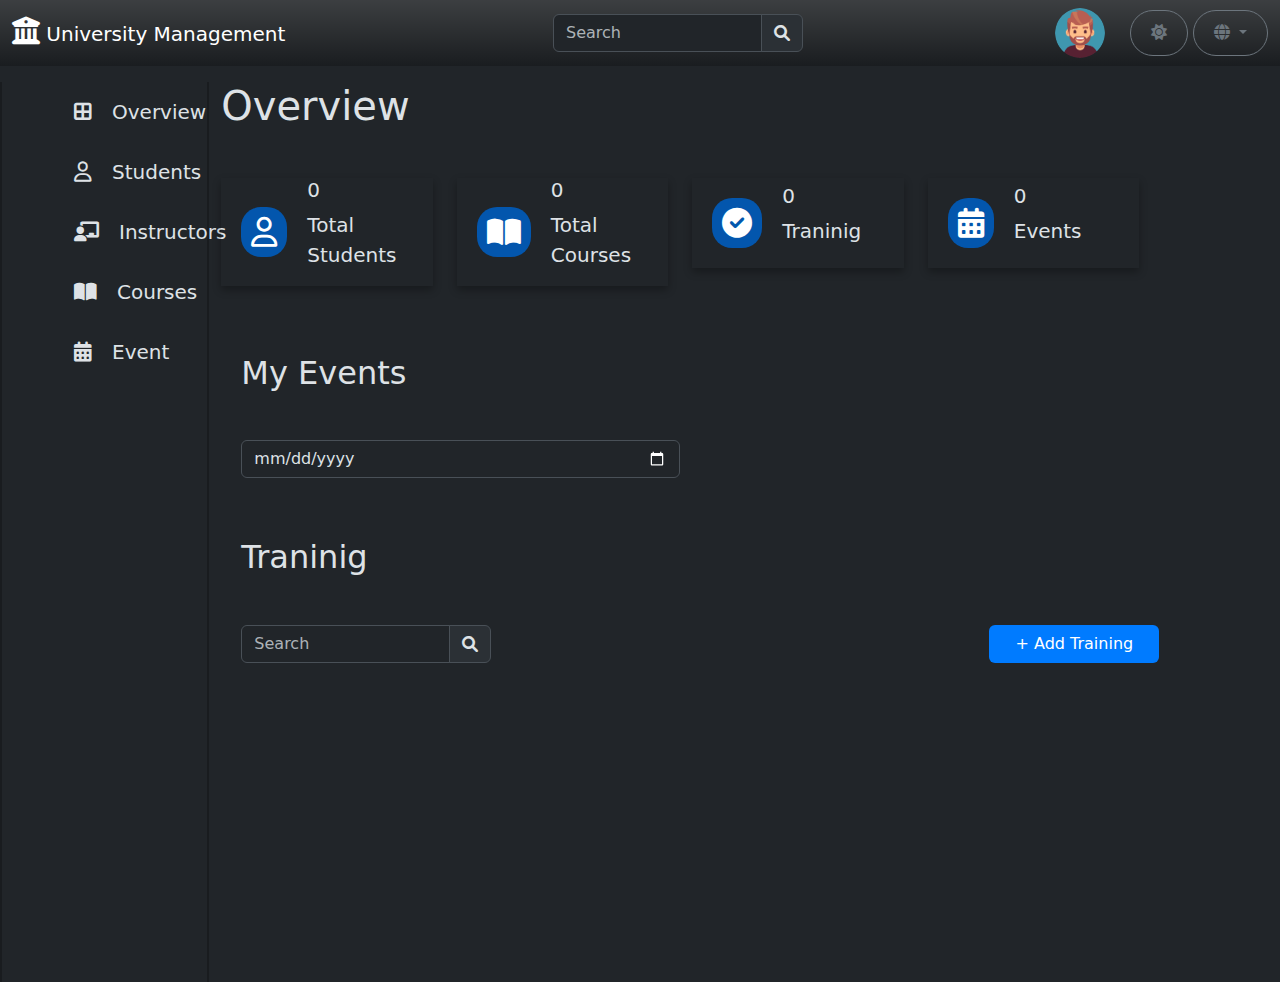
<file: index.html>
<!DOCTYPE html>
<html lang="en" dir="ltr" data-bs-theme="dark">

<head>
  <title>University Management System</title>
  <link rel="icon" href="/demoes/images/portfolio.png" sizes="16x16" type="image/png" />
  <meta charset="utf-8" />
  <meta name="viewport" content="width=device-width, initial-scale=1, shrink-to-fit=no" />
  <!-- Bootstrap Link  -->
  <link rel="stylesheet" href="https://cdnjs.cloudflare.com/ajax/libs/font-awesome/5.15.4/css/all.min.css" />
  <link href="https://cdn.jsdelivr.net/npm/bootstrap@5.3.3/dist/css/bootstrap.min.css" rel="stylesheet"
    integrity="sha384-QWTKZyjpPEjISv5WaRU9OFeRpok6YctnYmDr5pNlyT2bRjXh0JMhjY6hW+ALEwIH" crossorigin="anonymous" />
  <!-- font awosome  -->
  <link rel="stylesheet" href="https://cdnjs.cloudflare.com/ajax/libs/font-awesome/4.7.0/css/font-awesome.min.css">
  <link rel="stylesheet" href="https://cdnjs.cloudflare.com/ajax/libs/font-awesome/6.0.0-beta3/css/all.min.css">
  <link href="https://fonts.googleapis.com/css2?family=Poppins:wght@200;300;400;500;600;700&amp;display=swap"
    rel="stylesheet">
  <link href="https://cdn.jsdelivr.net/npm/bootstrap@5.3.0/dist/css/bootstrap.min.css" rel="stylesheet">
  <link rel="stylesheet" href="./style.css">
</head>

<body>
  <header>
    <nav class="navbar navbar-expand-md bg-dark-subtle bg-gradient">
      <div class="container-fluid">
        <a class="navbar-brand" href="#" id="nav-brand">
          <i class="fa-solid fa-building-columns fs-3"></i> <span id="navBrand" data-translate="navBrand">University
            Management</span>
        </a>
        <button class="navbar-toggler" type="button" data-bs-toggle="collapse" data-bs-target="#navbarSupportedContent"
          aria-controls="navbarSupportedContent" aria-expanded="false" aria-label="Toggle navigation">
          <span class="navbar-toggler-icon"></span>
        </button>

        <div class="collapse navbar-collapse" id="navbarSupportedContent">
          <div class="input-group  mx-auto mb-2 mb-lg-0" style="width: 250px;">
            <input type="text" class="form-control" placeholder="Search">
            <span class="input-group-text">
              <i class="fa-solid fa-magnifying-glass"></i>
            </span>
          </div>
          <div>
            <ul class="slidbar1 ">
              <li class="nav-item">
                <i class="fa-solid fa-border-all"></i>
                <a class="nav-link " aria-current="page" href="./index.html" id="navOverview"
                  data-translate="navOverview">Overview</a>
              </li>
              <li class="nav-item">
                <i class="fa-regular fa-user"></i>
                <a class="nav-link" aria-current="page" href="./Student.html" id="navStudents"
                  data-translate="navStudents">Students</a>
              </li>
              <li class="nav-item">
                <i class="fa-solid fa-person-chalkboard"></i>
                <a class="nav-link" href="./instractor.html" id="nav-about"
                  data-translate="navinstructors">Instructors</a>
              </li>
              <li class="nav-item">
                <i class="fa-solid fa-book-open"></i>
                <a class="nav-link" href="./courses.html" id="nav-projects" data-translate="navCourses">Courses</a>
              </li>
              <li class="nav-item">
                <i class="fa-solid fa-calendar-days"></i>
                <a class="nav-link" href="./event.html" id="navEvent" data-translate="navEvent">Event</a>
              </li>
            </ul>
          </div>
          <div class="buttons-container">

            <img src="./media/user.png" alt="User Avatar">

            <div class="btn-group">
              <button type="button" class="btn btn-outline-secondary" onclick="toggleTheme()">
                <i id="theme-icon" class="fas fa-sun"></i>
              </button>
            </div>
            <div class="btn-group">
              <button type="button" class="btn btn-outline-secondary dropdown-toggle" data-bs-toggle="dropdown"
                aria-expanded="false">
                <i id="lang-icon" class="fas fa-globe"></i>
              </button>
              <ul class="dropdown-menu dropdown-menu-lg-end">
                <li>
                  <a class="dropdown-item" href="#" onclick="setLanguage('en')">En</a>
                </li>
                <li>
                  <a class="dropdown-item" href="#" onclick="setLanguage('ar')">Ar</i></a>
                </li>
              </ul>
            </div>
          </div>
        </div>
      </div>
    </nav>
  </header>

  <main class=" mt-3">

    <div class="row container-fluid">
      <!-- Sidebar -->
      <div class="col-2 col-md-3 col-lg-2 slidbar">

        <ul class="">
          <li class="nav-item">
            <i class="fa-solid fa-border-all"></i>
            <a class="nav-link " aria-current="page" href="./index.html" id="navOverview"
              data-translate="navOverview">Overview</a>
          </li>
          <li class="nav-item">
            <i class="fa-regular fa-user"></i>
            <a class="nav-link" aria-current="page" href="./Student.html" id="navStudents"
              data-translate="navStudents">Students</a>
          </li>
          <li class="nav-item">
            <i class="fa-solid fa-chalkboard-user"></i>
            <a class="nav-link" href="./instractor.html" id="nav-about" data-translate="navinstructors">Instructors</a>
          </li>
          <li class="nav-item">
            <i class="fa-solid fa-book-open"></i>
            <a class="nav-link" href="./courses.html" id="nav-projects" data-translate="navCourses">Courses</a>
          </li>
          <li class="nav-item">
            <i class="fa-solid fa-calendar-days"></i>
            <a class="nav-link" href="./event.html" id="navEvent" data-translate="navEvent">Event</a>
          </li>
        </ul>

      </div>

      <!-- Main Content -->
      <div class="col-10 col-md-9">
        <div class="">
          <h1 class="mb-5" data-translate="navOverview">Overview</h1>
          <!-- Overview Cards -->
          <div class="row mb-4 cards">
            <div class="col-md-3 small-card">
              <div class="overview-card">
                <div class="overview_card_icon">
                  <i class="fa-regular fa-user"></i>
                </div>
                <div class="overview_card_content">
                  <h5 id="totalStudents">0</h5>
                  <p data-translate="OverviewStudents">Total Students</p>
                </div>
              </div>
            </div>

            <div class="col-md-3 small-card">
              <div class="overview-card">
                <div class="overview_card_icon">
                  <i class="fa-solid fa-book-open"></i>
                </div>
                <div class="overview_card_content">
                  <h5 id="TotalCourses">0</h5>
                  <p data-translate="TotalCourses">Total Courses</p>
                </div>
              </div>
            </div>

            <div class="col-md-3 small-card">
              <div class="overview-card">
                <div class="overview_card_icon">
                  <i class="fa-solid fa-check-circle"></i>
                </div>
                <div class="overview_card_content">
                  <h5 id="TotalTrainings">0</h5>
                  <p data-translate="OverviewTraninig">Traninig</p>
                </div>
              </div>
            </div>

            <div class="col-md-3 small-card">
              <div class="overview-card">
                <div class="overview_card_icon">
                  <i class="fa-solid fa-calendar-days"></i>
                </div>
                <div class="overview_card_content">
                  <h5 id="TotalEvents">0</h5>
                  <p data-translate="OverviewEvents">Events</p>
                </div>
              </div>
            </div>

          </div>

          <div class="content">
            <!-- Events Section -->
            <div class="Events">
              <h2 class="mb-5  mt-4" data-translate="Events">My Events</h2>
              <div class="d-flex justify-content-between align-items-center mb-3 My-Events-buttom ">
                <input type="date" class="form-control w-50" aria-label="dateInput" aria-describedby="dateIcon"
                  id="filterDate" onchange="filterEventsByDate()">
                <!-- <button class="btn btn-add" data-translate="AddMy_Events">+ Add Event</button> -->
              </div>

              <div id="eventList">

              </div>


            </div>
          </div>

          <!-- Training Section -->
          <div class="Training col-6">
            <h2 class="mb-5 mt-4" data-translate="OverviewTraninig">Training</h2>
            <div class="d-flex justify-content-between align-items-center mb-3">
              <div class="input-group " style="width: 250px;">
                <input type="text" class="form-control" placeholder="Search" id="searchInput">
                <span class="input-group-text">
                  <i class="fa-solid fa-magnifying-glass"></i>
                </span>
              </div>
              <button class="btn btn-add" data-translate="AddTraining" id="openFormBtn" onclick="toggleTrainingForm()"
                data-translate="addTraninig">+
                Add Training</button>
              <!-- form for add event  -->
              <div id="TrainingForm" class="login-box" style="z-index: 999;">
                <h2 data-translate="addTraninig">Add Training</h2>
                <form class="trainingForm">
                  <!-- اسم التدريب -->
                  <div class="user-box">
                    <input type="text" id="TrainingName" class="mt-2" required>
                    <label for="TrainingName" data-translate="nameTraninig">Name of Training</label>
                  </div>

                  <!-- اسم المدرب -->
                  <div class="user-box">
                    <input type="text" id="MentorName" class="mt-2" required>
                    <label for="MentorName" data-translate="MentorName">Mentor Name</label>
                  </div>
                  <!-- عدد الطلاب -->
                  <div class="user-box">
                    <input type="number" id="StudentsCount" class="mt-2" required>
                    <label for="StudentsCount" data-translate="NumberStudents">Number of Students</label>
                  </div>

                  <!-- عدد المقالات -->
                  <div class="user-box">
                    <input type="number" id="ArticlesCount" class="mt-2" required>
                    <label for="ArticlesCount" data-translate="NumberArticles">Number of Articles</label>
                  </div>

                  <!-- عدد الاستبيانات -->
                  <div class="user-box">
                    <input type="number" id="SurveysCount" class="mt-2" required>
                    <label for="SurveysCount" data-translate="NumberSurveys">Number of Surveys</label>
                  </div>

                  <!-- زر الإضافة -->
                  <button type="submit" id="add-training-btn" onclick="addTraining()" data-translate="AddUser">
                    <i class="fas fa-user-plus" data-translate="AddUser"></i> Add
                  </button>

                  <!-- زر التحديث -->
                  <button type="button" id="updateBtn" style="display: none; background-color: green;"
                    data-translate="UpdateUser">
                    <i class="fas fa-user-edit"></i> Update
                  </button>

                  <!-- زر الإغلاق -->
                  <button type="button" id="closeFormBtn" onclick="toggleTrainingForm()" data-translate="Close">
                    <i class="fa-regular fa-trash-can"></i> Close
                  </button>
                </form>
              </div>
            </div>
            <div id="trainingList">

            </div>
          </div>
        </div>
      </div>
    </div>
  </main>


  <script src="https://cdn.jsdelivr.net/npm/@popperjs/core@2.11.8/dist/umd/popper.min.js"
    integrity="sha384-I7E8VVD/ismYTF4hNIPjVp/Zjvgyol6VFvRkX/vR+Vc4jQkC+hVqc2pM8ODewa9r"
    crossorigin="anonymous"></script>
  <script src="https://cdn.jsdelivr.net/npm/bootstrap@5.3.2/dist/js/bootstrap.min.js"
    integrity="sha384-BBtl+eGJRgqQAUMxJ7pMwbEyER4l1g+O15P+16Ep7Q9Q+zqX6gSbd85u4mG4QzX+"
    crossorigin="anonymous"></script>
  <!-- main js  -->
  <script src="./js/StudentDatabase.js"></script>
  <script src="./js/InstractorDatabase.js"></script>
  <script src="./js/course.js"></script>
  <script src="./js/event.js"></script>
  <script src="./js/main.js"></script>
  <script src="./js/lannguage_thems.js"></script>
</body>

</html>
</file>
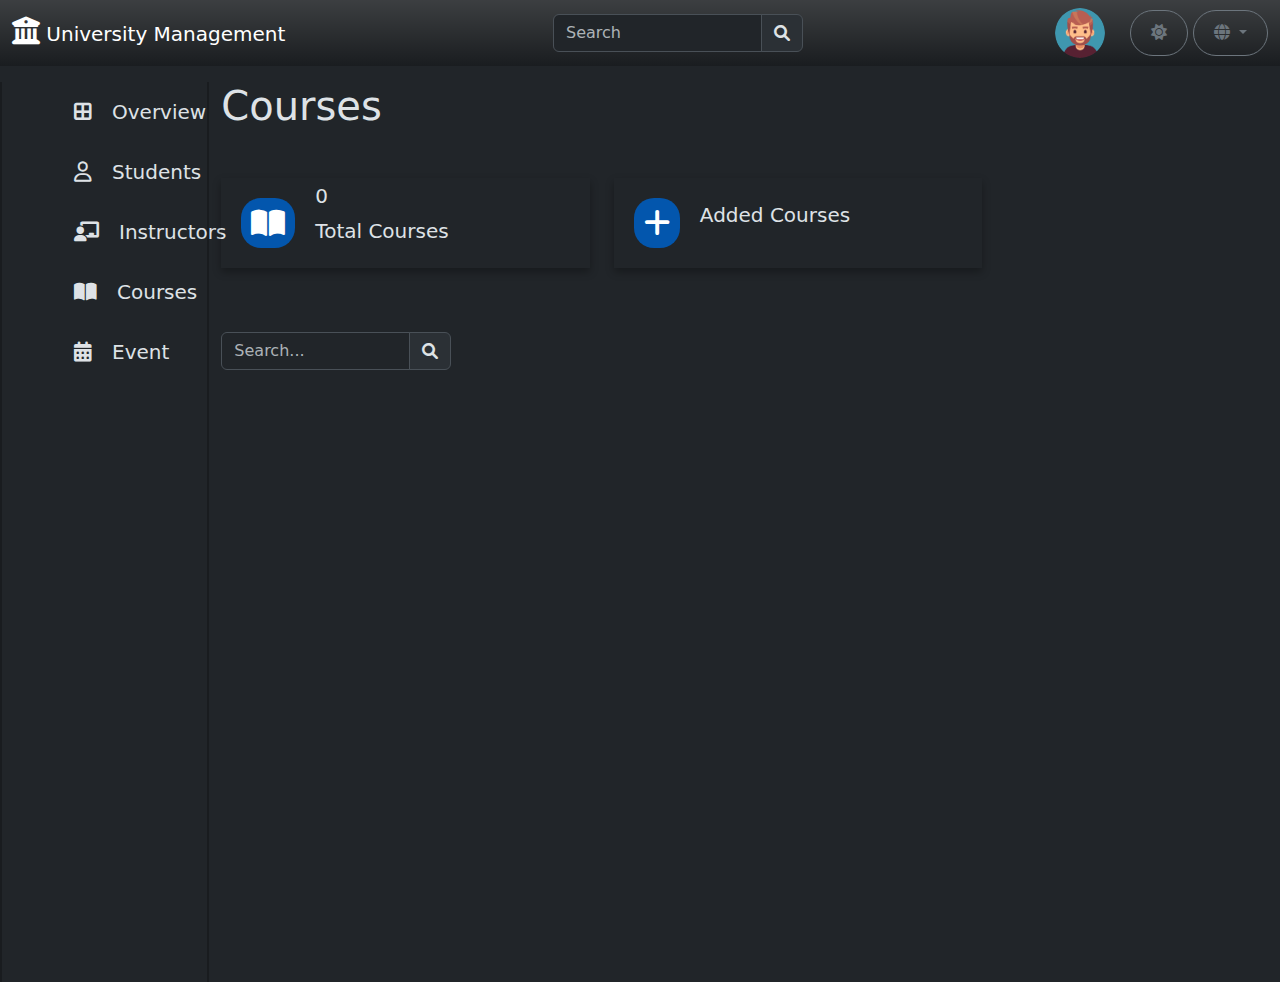
<file: courses.html>
<!DOCTYPE html>
<html lang="en" dir="ltr" data-bs-theme="dark">

<head>
  <title>University Management System</title>
  <meta charset="utf-8" />
  <meta name="viewport" content="width=device-width, initial-scale=1, shrink-to-fit=no" />
  <link rel="stylesheet" href="https://cdnjs.cloudflare.com/ajax/libs/font-awesome/5.15.4/css/all.min.css" />
  <link href="https://cdn.jsdelivr.net/npm/bootstrap@5.3.3/dist/css/bootstrap.min.css" rel="stylesheet"
    integrity="sha384-QWTKZyjpPEjISv5WaRU9OFeRpok6YctnYmDr5pNlyT2bRjXh0JMhjY6hW+ALEwIH" crossorigin="anonymous" />
  <!-- font awosome  -->
  <link rel="stylesheet" href="https://cdnjs.cloudflare.com/ajax/libs/font-awesome/4.7.0/css/font-awesome.min.css">
  <link rel="stylesheet" href="https://cdnjs.cloudflare.com/ajax/libs/font-awesome/6.0.0-beta3/css/all.min.css">
  <link href="https://fonts.googleapis.com/css2?family=Poppins:wght@200;300;400;500;600;700&amp;display=swap"
    rel="stylesheet">
  <link href="https://cdn.jsdelivr.net/npm/bootstrap@5.3.0/dist/css/bootstrap.min.css" rel="stylesheet">
  <link rel="stylesheet" href="./style.css">
</head>

<body>
  <header>
    <nav class="navbar navbar-expand-md bg-dark-subtle bg-gradient">
      <div class="container-fluid">
        <a class="navbar-brand" href="#" id="nav-brand">
          <i class="fa-solid fa-building-columns fs-3"></i> <span id="navBrand" data-translate="navBrand">University
            Management</span>
        </a>
        <button class="navbar-toggler" type="button" data-bs-toggle="collapse" data-bs-target="#navbarSupportedContent"
          aria-controls="navbarSupportedContent" aria-expanded="false" aria-label="Toggle navigation">
          <span class="navbar-toggler-icon"></span>
        </button>

        <div class="collapse navbar-collapse" id="navbarSupportedContent">
          <div class="input-group  mx-auto mb-2 mb-lg-0" style="width: 250px;">
            <input type="text" class="form-control" placeholder="Search">
            <span class="input-group-text">
              <i class="fa-solid fa-magnifying-glass"></i>
            </span>
          </div>
          <div>
            <ul class="slidbar1 ">
              <li class="nav-item">
                <i class="fa-solid fa-border-all"></i>
                <a class="nav-link " aria-current="page" href="index.html" id="navOverview"
                  data-translate="navOverview">Overview</a>
              </li>
              <li class="nav-item">
                <i class="fa-regular fa-user"></i>
                <a class="nav-link" aria-current="page" href="./Student.html" id="navStudents"
                  data-translate="navStudents">Students</a>
              </li>
              <li class="nav-item">
                <i class="fa-solid fa-person-chalkboard"></i>
                <a class="nav-link" href="./instractor.html" id="nav-about"
                  data-translate="navinstructors">Instructors</a>
              </li>
              <li class="nav-item">
                <i class="fa-solid fa-book-open"></i>
                <a class="nav-link" href="./courses.html" id="nav-projects" data-translate="navCourses">Courses</a>
              </li>
              <li class="nav-item">
                <i class="fa-solid fa-calendar-days"></i>
                <a class="nav-link" href="./event.html" id="navEvent" data-translate="navEvent">Event</a>
              </li>
            </ul>
          </div>
          <div class="buttons-container">

            <img src="./media/user.png" alt="User Avatar">

            <div class="btn-group">
              <button type="button" class="btn btn-outline-secondary" onclick="toggleTheme()">
                <i id="theme-icon" class="fas fa-sun"></i>
              </button>
            </div>
            <div class="btn-group">
              <button type="button" class="btn btn-outline-secondary dropdown-toggle" data-bs-toggle="dropdown"
                aria-expanded="false">
                <i id="lang-icon" class="fas fa-globe"></i>
              </button>
              <ul class="dropdown-menu dropdown-menu-lg-end">
                <li>
                  <a class="dropdown-item" href="#" onclick="setLanguage('en')">En</a>
                </li>
                <li>
                  <a class="dropdown-item" href="#" onclick="setLanguage('ar')">Ar</i></a>
                </li>
              </ul>
            </div>
          </div>
        </div>
      </div>
    </nav>
  </header>

  <main class=" mt-3">

    <div class="row container-fluid">
      <!-- Sidebar -->
      <div class="col-2 col-md-3 col-lg-2 slidbar">

        <ul class="">
          <li class="nav-item">
            <i class="fa-solid fa-border-all"></i>
            <a class="nav-link " aria-current="page" href="./index.html" id="navOverview"
              data-translate="navOverview">Overview</a>
          </li>
          <li class="nav-item">
            <i class="fa-regular fa-user"></i>
            <a class="nav-link" aria-current="page" href="./Student.html" id="navStudents"
              data-translate="navStudents">Students</a>
          </li>
          <li class="nav-item">
            <i class="fa-solid fa-chalkboard-user"></i>
            <a class="nav-link" href="./instractor.html" id="nav-about" data-translate="navinstructors">Instructors</a>
          </li>
          <li class="nav-item">
            <i class="fa-solid fa-book-open"></i>
            <a class="nav-link" href="./courses.html" id="nav-projects" data-translate="navCourses">Courses</a>
          </li>
          <li class="nav-item">
            <i class="fa-solid fa-calendar-days"></i>
            <a class="nav-link" href="./event.html" id="navEvent" data-translate="navEvent">Event</a>
          </li>
        </ul>

      </div>

      <!-- Main Content -->
      <div class="col-10 col-md-9">
        <div class="">
          <h1 class="mb-5" data-translate="navCourses">Courses</h1>
          <!-- Overview Cards -->
          <div class="row mb-4 cards">
            <div class="col-md-5 small-card">
              <div class="overview-card">
                <div class="overview_card_icon">
                  <i class="fa-solid fa-book-open"></i>
                </div>
                <div class="overview_card_content">
                  <h5 id="TotalCourses">0</h5>
                  <p data-translate="TotalCourses">Total Courses</p>
                </div>
              </div>
            </div>

            <div class="col-md-5 small-card">
              <div class="overview-card">
                <div onclick="toggleEventForm()" class="overview_card_icon">
                  <i class="fa-solid fa-plus"></i>
                </div>
                <div class="overview_card_content">
                  <p data-translate="AddedCourses">Added Courses</p>
                </div>
                <!-- form for add student  -->
                <div id="courseForm" class="login-box" style="z-index: 999;">
                  <h2 data-translate="AddCourse">Add Course</h2>
                  <form>
                    <div class="user-box">
                      <input type="text" id="courseName" name="courseName" required><br>
                      <label data-translate="CourseName">Course Name</label>
                    </div>
                    <div class="user-box">
                      <input type="number" id="courseHours" name="courseHours" required><br>
                      <label data-translate="CourseHours">Course Hours</label>
                    </div>
                    <div class="user-box">
                      <select id="courseLevel" name="courseLevel" required>
                        <option value="Beginner" data-translate="Beginner">Beginner</option>
                        <option value="Intermediate" data-translate="Intermediate">Intermediate</option>
                        <option value="Advanced" data-translate="Advanced">Advanced</option>
                      </select><br>
                    </div>



                    <button type="submit" id="add-course-btn" onclick="addCourse()" data-translate="AddUser"> <i
                        class="fas fa-user-plus"></i>Add</button>
                    <button type="button" id="updateBtn" style="display: none; background-color: green;"
                      data-translate="UpdateUser"><i class="fas fa-user-edit"></i> Update</button>
                    <button type="button" onclick="toggleEventForm()" data-translate="Close"><i
                        class="fa-regular fa-trash-can"></i> Close</button>
                    <!-- button update  -->
                  </form>
                </div>
              </div>
            </div>

          </div>




          <!-- Courses Section -->
          <div class="student">
            <!-- Events Section -->
            <div class="mt-5">

              <div class="d-flex justify-content-between align-items-center mb-3 My-Events-buttom Student ">
                <div class="col-md-3">
                  <div class="input-group mt-3">
                    <input type="text" class="form-control" placeholder="Search..." aria-label="Search" id="search">
                    <span class="input-group-text">
                      <i class="fas fa-search"></i>
                    </span>
                  </div>
                </div>
              </div>
              <div class="cardListe" id="courseList">

              </div>
            </div>

          </div>
        </div>




  </main>


  <script src="https://cdn.jsdelivr.net/npm/@popperjs/core@2.11.8/dist/umd/popper.min.js"
    integrity="sha384-I7E8VVD/ismYTF4hNIPjVp/Zjvgyol6VFvRkX/vR+Vc4jQkC+hVqc2pM8ODewa9r"
    crossorigin="anonymous"></script>
  <script src="https://cdn.jsdelivr.net/npm/bootstrap@5.3.2/dist/js/bootstrap.min.js"
    integrity="sha384-BBtl+eGJRgqQAUMxJ7pMwbEyER4l1g+O15P+16Ep7Q9Q+zqX6gSbd85u4mG4QzX+"
    crossorigin="anonymous"></script>
  <script src="./js/lannguage_thems.js"></script>
  <script src="./js/course.js"></script>
</body>

</html>
</file>
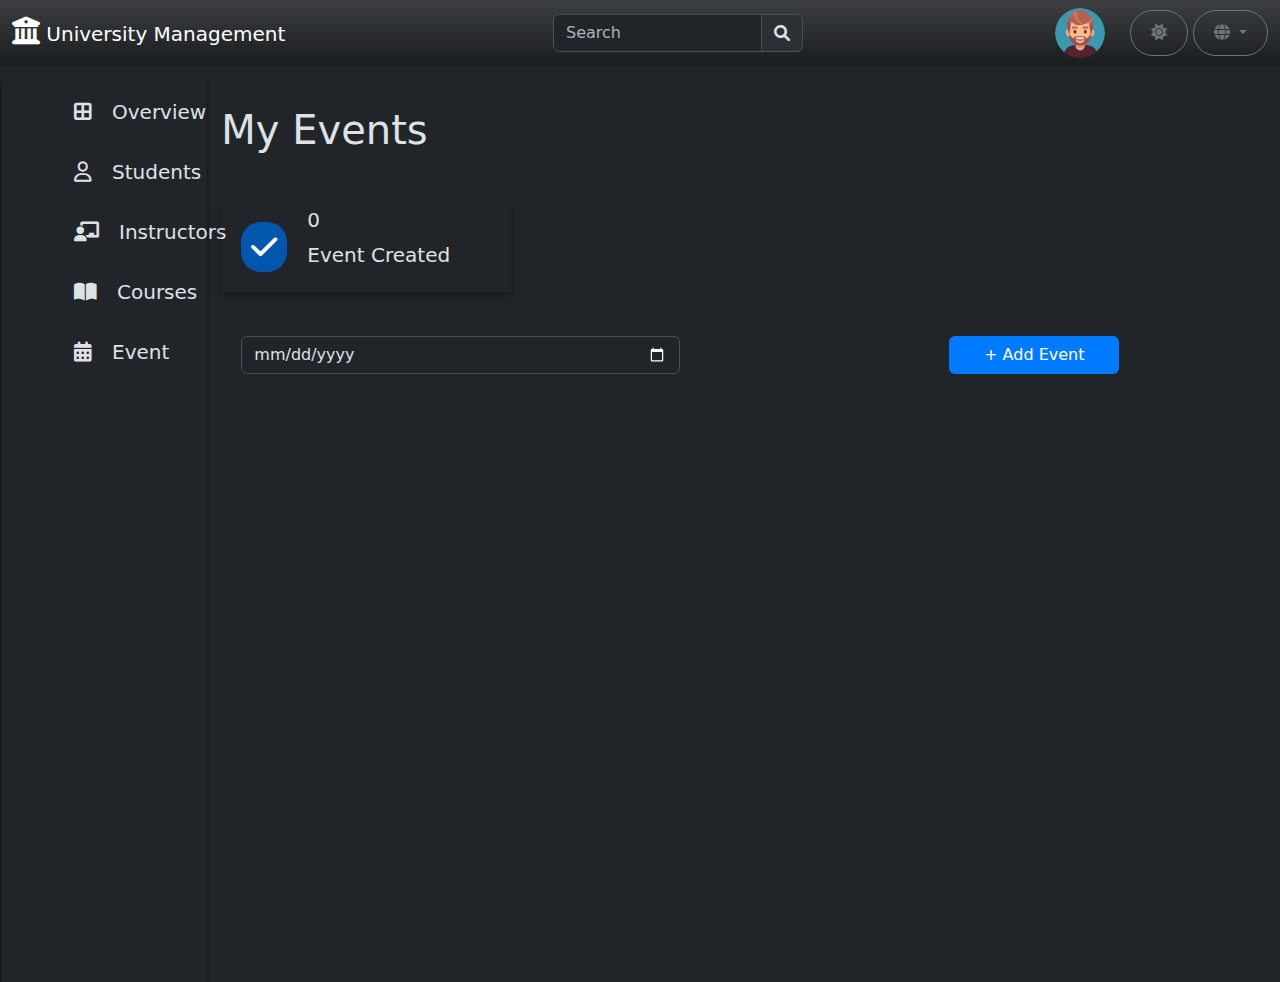
<file: event.html>
<!DOCTYPE html>
<html lang="en" dir="ltr" data-bs-theme="dark">

<head>
  <title>University Management System</title>
  <link rel="icon" href="/demoes/images/portfolio.png" sizes="16x16" type="image/png" />
  <meta charset="utf-8" />
  <meta name="viewport" content="width=device-width, initial-scale=1, shrink-to-fit=no" />
  <link rel="stylesheet" href="https://cdnjs.cloudflare.com/ajax/libs/font-awesome/5.15.4/css/all.min.css" />
  <link href="https://cdn.jsdelivr.net/npm/bootstrap@5.3.3/dist/css/bootstrap.min.css" rel="stylesheet"
    integrity="sha384-QWTKZyjpPEjISv5WaRU9OFeRpok6YctnYmDr5pNlyT2bRjXh0JMhjY6hW+ALEwIH" crossorigin="anonymous" />
  <!-- font awosome  -->
  <link rel="stylesheet" href="https://cdnjs.cloudflare.com/ajax/libs/font-awesome/4.7.0/css/font-awesome.min.css">
  <link rel="stylesheet" href="https://cdnjs.cloudflare.com/ajax/libs/font-awesome/6.0.0-beta3/css/all.min.css">
  <link href="https://fonts.googleapis.com/css2?family=Poppins:wght@200;300;400;500;600;700&amp;display=swap"
    rel="stylesheet">
  <link href="https://cdn.jsdelivr.net/npm/bootstrap@5.3.0/dist/css/bootstrap.min.css" rel="stylesheet">
  <link rel="stylesheet" href="./style.css">
</head>

<body>
  <header>
    <nav class="navbar navbar-expand-md bg-dark-subtle bg-gradient">
      <div class="container-fluid">
        <a class="navbar-brand" href="#" id="nav-brand">
          <i class="fa-solid fa-building-columns fs-3"></i> <span id="navBrand" data-translate="navBrand">University
            Management</span>
        </a>
        <button class="navbar-toggler" type="button" data-bs-toggle="collapse" data-bs-target="#navbarSupportedContent"
          aria-controls="navbarSupportedContent" aria-expanded="false" aria-label="Toggle navigation">
          <span class="navbar-toggler-icon"></span>
        </button>

        <div class="collapse navbar-collapse" id="navbarSupportedContent">
          <div class="input-group  mx-auto mb-2 mb-lg-0" style="width: 250px;">
            <input type="text" class="form-control" placeholder="Search">
            <span class="input-group-text">
              <i class="fa-solid fa-magnifying-glass"></i>
            </span>
          </div>
          <div>
            <ul class="slidbar1 ">
              <li class="nav-item">
                <i class="fa-solid fa-border-all"></i>
                <a class="nav-link " aria-current="page" href="./index.html" id="navOverview"
                  data-translate="navOverview">Overview</a>
              </li>
              <li class="nav-item">
                <i class="fa-regular fa-user"></i>
                <a class="nav-link" aria-current="page" href="./Student.html" id="navStudents"
                  data-translate="navStudents">Students</a>
              </li>
              <li class="nav-item">
                <i class="fa-solid fa-person-chalkboard"></i>
                <a class="nav-link" href="./instractor.html" id="nav-about"
                  data-translate="navinstructors">Instructors</a>
              </li>
              <li class="nav-item">
                <i class="fa-solid fa-book-open"></i>
                <a class="nav-link" href="./courses.html" id="nav-projects" data-translate="navCourses">Courses</a>
              </li>
              <li class="nav-item">
                <i class="fa-solid fa-calendar-days"></i>
                <a class="nav-link" href="./event.html" id="navEvent" data-translate="navEvent">Event</a>
              </li>
            </ul>
          </div>
          <div class="buttons-container">

            <img src="./media/user.png" alt="User Avatar">

            <div class="btn-group">
              <button type="button" class="btn btn-outline-secondary" onclick="toggleTheme()">
                <i id="theme-icon" class="fas fa-sun"></i>
              </button>
            </div>
            <div class="btn-group">
              <button type="button" class="btn btn-outline-secondary dropdown-toggle" data-bs-toggle="dropdown"
                aria-expanded="false">
                <i id="lang-icon" class="fas fa-globe"></i>
              </button>
              <ul class="dropdown-menu dropdown-menu-lg-end">
                <li>
                  <a class="dropdown-item" href="#" onclick="setLanguage('en')">En</a>
                </li>
                <li>
                  <a class="dropdown-item" href="#" onclick="setLanguage('ar')">Ar</i></a>
                </li>
              </ul>
            </div>
          </div>
        </div>
      </div>
    </nav>
  </header>

  <main class=" mt-3">

    <div class="row container-fluid">
      <!-- Sidebar -->
      <div class="col-2 col-md-3 col-lg-2 slidbar">

        <ul class="">
          <li class="nav-item">
            <i class="fa-solid fa-border-all"></i>
            <a class="nav-link " aria-current="page" href="./index.html" id="navOverview"
              data-translate="navOverview">Overview</a>
          </li>
          <li class="nav-item">
            <i class="fa-regular fa-user"></i>
            <a class="nav-link" aria-current="page" href="./Student.html" id="navStudents"
              data-translate="navStudents">Students</a>
          </li>
          <li class="nav-item">
            <i class="fa-solid fa-chalkboard-user"></i>
            <a class="nav-link" href="./instractor.html" id="nav-about" data-translate="navinstructors">Instructors</a>
          </li>
          <li class="nav-item">
            <i class="fa-solid fa-book-open"></i>
            <a class="nav-link" href="./courses.html" id="nav-projects" data-translate="navCourses">Courses</a>
          </li>
          <li class="nav-item">
            <i class="fa-solid fa-calendar-days"></i>
            <a class="nav-link" href="./event.html" id="navEvent" data-translate="navEvent">Event</a>
          </li>
        </ul>

      </div>
      <!-- Main Content -->
      <div class="col-10 col-md-9">
        <div class="">
          <h1 class="mb-5  mt-4" data-translate="My_Events">My Events</h1>
          <!-- Overview Cards -->
          <div class="row mb-4 cards">
            <div class="col-md-4 small-card">
              <div class="overview-card">
                <div class="overview_card_icon">
                  <i class="fa-solid fa-check"></i>
                </div>
                <div class="overview_card_content">
                  <h5 id="TotalEvents">0</h5>
                  <p data-translate="EventCreated">Event Created</p>
                </div>
              </div>
            </div>

          </div>

          <div class="content">
            <!-- Events Section -->
            <div class="Events">

              <div class="d-flex justify-content-between align-items-center mb-3 My-Events-buttom ">
                <input type="date" class="form-control w-50" aria-label="dateInput" aria-describedby="dateIcon"
                  id="filterDate" onchange="filterEventsByDate()">
                <button class="btn btn-add" data-translate="AddMy_Events" id="openFormBtn" onclick="toggleEventForm()">+
                  Add Event</button>
                <!-- form for add event  -->

                <div id="EventForm" class="login-box" style="z-index: 999;">
                  <h2 data-translate="AddEvent">Add Event</h2>
                  <form class="teacherForm">
                    <div class="user-box">
                      <input type="text" id="MeetingName" class="mt-2" required>
                      <label for="MeetingName" data-translate="NameOfMeeting">Name Of Meeting</label>
                    </div>
                    <div class="user-box">
                      <input type="date" id="Day" class="mt-2" required>
                    </div>
                    <div class="user-box">
                      <input type="time" id="Time" class="mt-2" required>
                      <label for="Time"></label>
                    </div>


                    <button type="submit" id="add-student-btn" onclick="addEvent() " data-translate="AddUser"> <i
                        class="fas fa-user-plus"></i>Add</button>
                    <button type="button" id="updateBtn" style="display: none; background-color: green;"
                      data-translate="UpdateUser"><i class="fas fa-user-edit"></i> Update</button>
                    <button type="button" id="closeFormBtn" onclick="toggleEventForm()" data-translate="Close"><i
                        class="fa-regular fa-trash-can"></i> Close</button>

                  </form>
                </div>

              </div>

              <div id="eventList">

              </div>
            </div>



          </div>
        </div>
      </div>





  </main>



  <script src="https://cdn.jsdelivr.net/npm/@popperjs/core@2.11.8/dist/umd/popper.min.js"
    integrity="sha384-I7E8VVD/ismYTF4hNIPjVp/Zjvgyol6VFvRkX/vR+Vc4jQkC+hVqc2pM8ODewa9r"
    crossorigin="anonymous"></script>
  <script src="https://cdn.jsdelivr.net/npm/bootstrap@5.3.2/dist/js/bootstrap.min.js"
    integrity="sha384-BBtl+eGJRgqQAUMxJ7pMwbEyER4l1g+O15P+16Ep7Q9Q+zqX6gSbd85u4mG4QzX+"
    crossorigin="anonymous"></script>
  <script src="./js/lannguage_thems.js"></script>
  <script src="./js/event.js"></script>
  <!-- <script src="./js/main.js"></script> -->
</body>

</html>
</file>
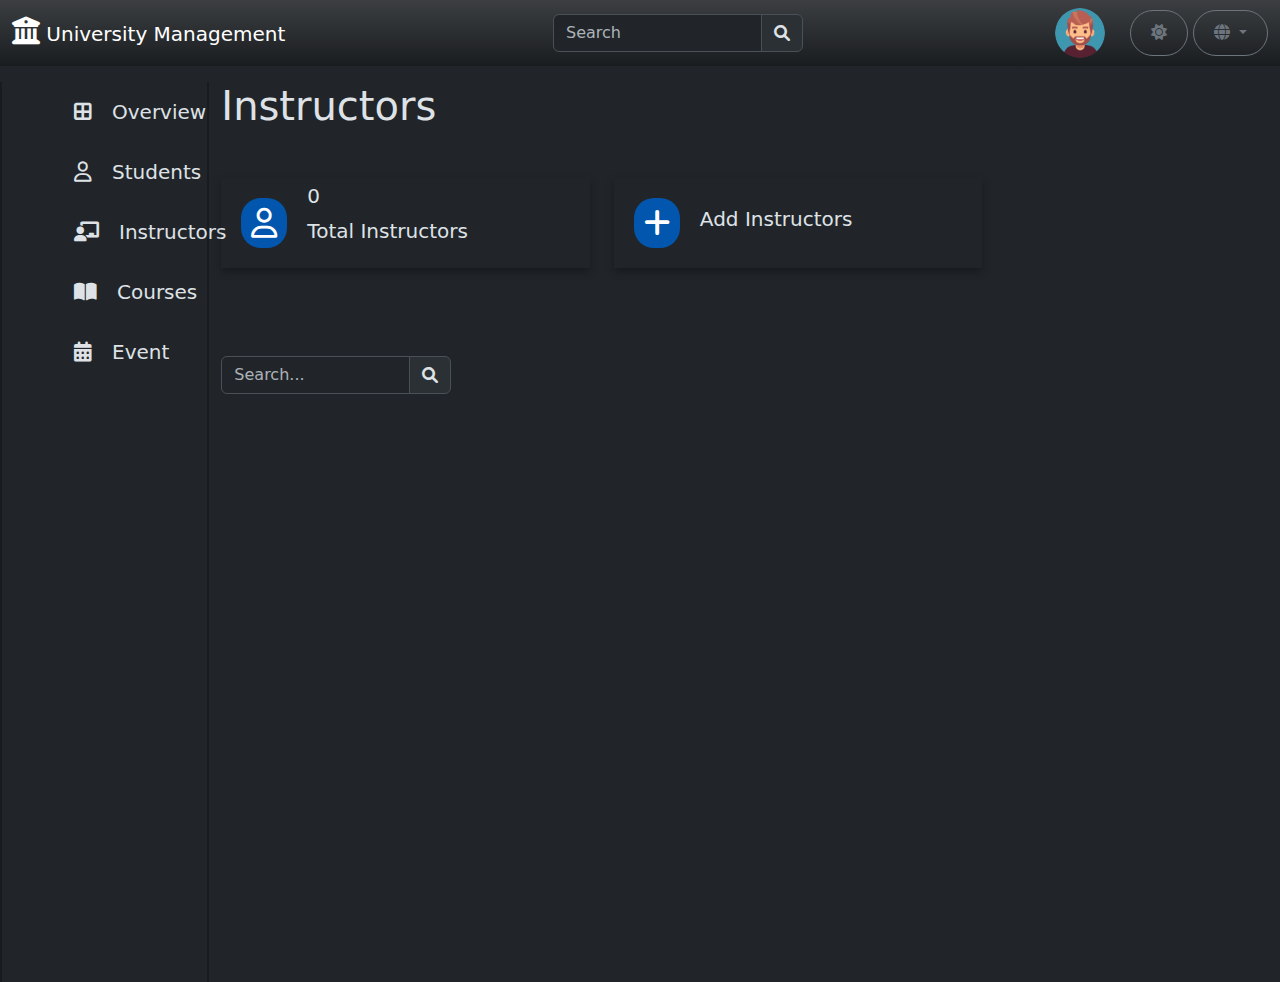
<file: instractor.html>
<!DOCTYPE html>
<html lang="en" dir="ltr" data-bs-theme="dark">

<head>
  <title>University Management System</title>
  <link rel="icon" href="/demoes/images/portfolio.png" sizes="16x16" type="image/png" />
  <meta charset="utf-8" />
  <meta name="viewport" content="width=device-width, initial-scale=1, shrink-to-fit=no" />
  <link rel="stylesheet" href="https://cdnjs.cloudflare.com/ajax/libs/font-awesome/5.15.4/css/all.min.css" />
  <link href="https://cdn.jsdelivr.net/npm/bootstrap@5.3.3/dist/css/bootstrap.min.css" rel="stylesheet"
    integrity="sha384-QWTKZyjpPEjISv5WaRU9OFeRpok6YctnYmDr5pNlyT2bRjXh0JMhjY6hW+ALEwIH" crossorigin="anonymous" />
  <!-- font awosome  -->
  <link rel="stylesheet" href="https://cdnjs.cloudflare.com/ajax/libs/font-awesome/4.7.0/css/font-awesome.min.css">
  <link rel="stylesheet" href="https://cdnjs.cloudflare.com/ajax/libs/font-awesome/6.0.0-beta3/css/all.min.css">
  <link href="https://fonts.googleapis.com/css2?family=Poppins:wght@200;300;400;500;600;700&amp;display=swap"
    rel="stylesheet">
  <link href="https://cdn.jsdelivr.net/npm/bootstrap@5.3.0/dist/css/bootstrap.min.css" rel="stylesheet">
  <link rel="stylesheet" href="./style.css">
</head>

<body>
  <header>
    <nav class="navbar navbar-expand-md bg-dark-subtle bg-gradient">
      <div class="container-fluid">
        <a class="navbar-brand" href="#" id="nav-brand">
          <i class="fa-solid fa-building-columns fs-3"></i> <span id="navBrand" data-translate="navBrand">University
            Management</span>
        </a>
        <button class="navbar-toggler" type="button" data-bs-toggle="collapse" data-bs-target="#navbarSupportedContent"
          aria-controls="navbarSupportedContent" aria-expanded="false" aria-label="Toggle navigation">
          <span class="navbar-toggler-icon"></span>
        </button>

        <div class="collapse navbar-collapse" id="navbarSupportedContent">
          <div class="input-group  mx-auto mb-2 mb-lg-0" style="width: 250px;">
            <input type="text" class="form-control" placeholder="Search">
            <span class="input-group-text">
              <i class="fa-solid fa-magnifying-glass"></i>
            </span>
          </div>
          <div>
            <ul class="slidbar1 ">
              <li class="nav-item">
                <i class="fa-solid fa-border-all"></i>
                <a class="nav-link " aria-current="page" href="index.html" id="navOverview"
                  data-translate="navOverview">Overview</a>
              </li>
              <li class="nav-item">
                <i class="fa-regular fa-user"></i>
                <a class="nav-link" aria-current="page" href="./Student.html" id="navStudents"
                  data-translate="navStudents">Students</a>
              </li>
              <li class="nav-item">
                <i class="fa-solid fa-chalkboard-user"></i>
                <a class="nav-link" href="./instractor.html" id="nav-about"
                  data-translate="navinstructors">Instructors</a>
              </li>
              <li class="nav-item">
                <i class="fa-solid fa-book-open"></i>
                <a class="nav-link" href="./courses.html" id="nav-projects" data-translate="navCourses">Courses</a>
              </li>
              <li class="nav-item">
                <i class="fa-solid fa-calendar-days"></i>
                <a class="nav-link" href="./event.html" id="navEvent" data-translate="navEvent">Event</a>
              </li>
            </ul>
          </div>
          <div class="buttons-container">

            <img src="./media/user.png" alt="User Avatar">

            <div class="btn-group">
              <button type="button" class="btn btn-outline-secondary" onclick="toggleTheme()">
                <i id="theme-icon" class="fas fa-sun"></i>
              </button>
            </div>
            <div class="btn-group">
              <button type="button" class="btn btn-outline-secondary dropdown-toggle" data-bs-toggle="dropdown"
                aria-expanded="false">
                <i id="lang-icon" class="fas fa-globe"></i>
              </button>
              <ul class="dropdown-menu dropdown-menu-lg-end">
                <li>
                  <a class="dropdown-item" href="#" onclick="setLanguage('en')">En</a>
                </li>
                <li>
                  <a class="dropdown-item" href="#" onclick="setLanguage('ar')">Ar</i></a>
                </li>
              </ul>
            </div>
          </div>
        </div>
      </div>
    </nav>
  </header>

  <main class=" mt-3">

    <div class="row container-fluid">
      <!-- Sidebar -->
      <div class="col-2 col-md-3 col-lg-2 slidbar">

        <ul class="">
          <li class="nav-item">
            <i class="fa-solid fa-border-all"></i>
            <a class="nav-link " aria-current="page" href="./index.html" id="navOverview"
              data-translate="navOverview">Overview</a>
          </li>
          <li class="nav-item">
            <i class="fa-regular fa-user"></i>
            <a class="nav-link" aria-current="page" href="./Student.html" id="navStudents"
              data-translate="navStudents">Students</a>
          </li>
          <li class="nav-item">
            <i class="fa-solid fa-chalkboard-user"></i>
            <a class="nav-link" href="./instractor.html" id="nav-about" data-translate="navinstructors">Instructors</a>
          </li>
          <li class="nav-item">
            <i class="fa-solid fa-book-open"></i>
            <a class="nav-link" href="./courses.html" id="nav-projects" data-translate="navCourses">Courses</a>
          </li>
          <li class="nav-item">
            <i class="fa-solid fa-calendar-days"></i>
            <a class="nav-link" href="./event.html" id="navEvent" data-translate="navEvent">Event</a>
          </li>
        </ul>

      </div>

      <!-- Main Content -->
      <div class="col-10 col-md-9">
        <div class="">
          <h1 class="mb-5" data-translate="navinstructors">Instructors</h1>
          <!-- Overview Cards -->
          <div class="row mb-4 cards">
            <div class="col-md-5 small-card">
              <div class="overview-card">
                <div class="overview_card_icon">
                  <i class="fa-regular fa-user"></i>
                </div>
                <div class="overview_card_content">
                  <h5 id="TotalInstructors">0</h5>
                  <p data-translate="TotalInstructors">Total Instructors</p>
                </div>
              </div>
            </div>

            <div class="col-md-5 small-card">
              <div class=" overview-card">
                <div onclick="toggleEventForm()" class="overview_card_icon">
                  <i class="fa-solid fa-plus"></i>
                </div>
                <div class="overview_card_content">
                  <h5></h5>
                  <p data-translate="AddedInstructors">Added Instructors</p>
                </div>
                <!-- form for add instractor  -->
                <div id="InstructorForm" class="login-box" style="z-index: 999;">
                  <h2 data-translate="AddInstructors">Add Instructor</h2>
                  <form class="teacherForm">
                    <div class="user-box">
                      <input type="text" id="fullName" class="mt-2" required>
                      <label for="fullName" data-translate="FullName">Full Name</label>
                    </div>
                    <div class="user-box">
                      <input type="email" id="email" class="mt-2" required>
                      <label for="email" data-translate="Email">Email</label>
                    </div>
                    <div class="user-box">
                      <input type="number" id="phone" class="mt-2" required>
                      <label for="phone" data-translate="PhoneNumber">Phone Number</label>
                    </div>
                    <div class="user-box">
                      <select id="specialization" required>
                        <option value="programming" data-translate="Programming">programming(Web)</option>
                        <option value="accounting" data-translate="Accounting">accounting</option>
                        <option value="flutter" data-translate="Flutter">programming(flutter)</option>
                        <option value="static" data-translate="Static">static</option>

                      </select>

                    </div>
                    <div class="user-box">
                      <input type="number" id="experience" class="mt-2" min="0" required>
                      <label for="experience" data-translate="ExperienceYears">Experience Years</label>
                    </div>
                    <button type="submit" id="add-student-btn" onclick="addinstractor() " data-translate="AddUser">
                      <i class="fas fa-user-plus"></i>Add</button>
                    <button type="button" id="updateBtn" style="display: none; background-color: green;"
                      data-translate="UpdateUser"><i class="fas fa-user-edit"></i> Update</button>
                    <button type="button" id="closeFormBtn" onclick="toggleEventForm()" data-translate="Close"><i
                        class="fa-regular fa-trash-can"></i> Close</button>

                  </form>
                </div>
              </div>
            </div>



          </div>



          <!-- Instructors Section -->
          <section class="py-5">
            <div class="d-flex justify-content-between align-items-center mb-3 My-Events-buttom Student ">
              <div class="col-md-3">
                <div class="input-group mt-3">
                  <input type="text" class="form-control" placeholder="Search..." aria-label="Search" id="search">
                  <span class="input-group-text">
                    <i class="fas fa-search"></i>
                  </span>
                </div>
              </div>


            </div>

            <div class="instructorList" id="instructorList">



            </div>


          </section>
        </div>
      </div>




  </main>


  <script src="https://cdn.jsdelivr.net/npm/@popperjs/core@2.11.8/dist/umd/popper.min.js"
    integrity="sha384-I7E8VVD/ismYTF4hNIPjVp/Zjvgyol6VFvRkX/vR+Vc4jQkC+hVqc2pM8ODewa9r"
    crossorigin="anonymous"></script>
  <script src="https://cdn.jsdelivr.net/npm/bootstrap@5.3.2/dist/js/bootstrap.min.js"
    integrity="sha384-BBtl+eGJRgqQAUMxJ7pMwbEyER4l1g+O15P+16Ep7Q9Q+zqX6gSbd85u4mG4QzX+"
    crossorigin="anonymous"></script>

  <script src="./js/InstractorDatabase.js"></script>
  <script src="./js/lannguage_thems.js"></script>
</body>

</html>
</file>
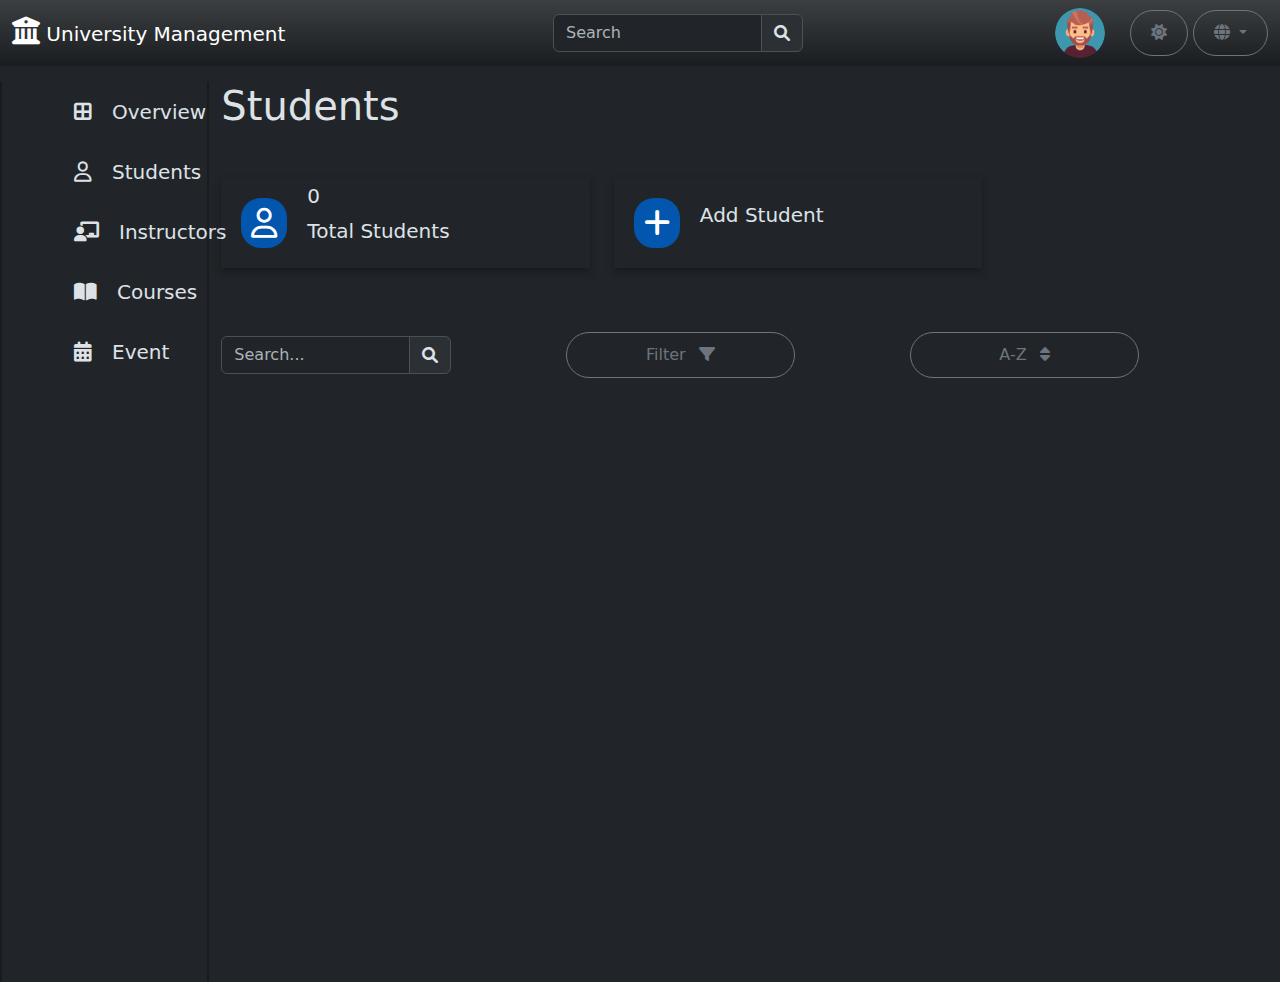
<file: Student.html>
<!DOCTYPE html>
<html lang="en" dir="ltr" data-bs-theme="dark">

<head>
  <title>University Management System</title>
  <link rel="icon" href="/demoes/images/portfolio.png" sizes="16x16" type="image/png" />
  <meta charset="utf-8" />
  <meta name="viewport" content="width=device-width, initial-scale=1, shrink-to-fit=no" />
  <link rel="stylesheet" href="https://cdnjs.cloudflare.com/ajax/libs/font-awesome/5.15.4/css/all.min.css" />
  <link href="https://cdn.jsdelivr.net/npm/bootstrap@5.3.3/dist/css/bootstrap.min.css" rel="stylesheet"
    integrity="sha384-QWTKZyjpPEjISv5WaRU9OFeRpok6YctnYmDr5pNlyT2bRjXh0JMhjY6hW+ALEwIH" crossorigin="anonymous" />
  <!-- font awosome  -->
  <link rel="stylesheet" href="https://cdnjs.cloudflare.com/ajax/libs/font-awesome/4.7.0/css/font-awesome.min.css">
  <link rel="stylesheet" href="https://cdnjs.cloudflare.com/ajax/libs/font-awesome/6.0.0-beta3/css/all.min.css">
  <link href="https://fonts.googleapis.com/css2?family=Poppins:wght@200;300;400;500;600;700&amp;display=swap"
    rel="stylesheet">
  <link href="https://cdn.jsdelivr.net/npm/bootstrap@5.3.0/dist/css/bootstrap.min.css" rel="stylesheet">
  <link rel="stylesheet" href="./style.css">
</head>

<body>
  <header>
    <nav class="navbar navbar-expand-md bg-dark-subtle bg-gradient">
      <div class="container-fluid">
        <a class="navbar-brand" href="#" id="nav-brand">
          <i class="fa-solid fa-building-columns fs-3"></i> <span id="navBrand" data-translate="navBrand">University
            Management</span>
        </a>
        <button class="navbar-toggler" type="button" data-bs-toggle="collapse" data-bs-target="#navbarSupportedContent"
          aria-controls="navbarSupportedContent" aria-expanded="false" aria-label="Toggle navigation">
          <span class="navbar-toggler-icon"></span>
        </button>

        <div class="collapse navbar-collapse" id="navbarSupportedContent">
          <div class="input-group  mx-auto mb-2 mb-lg-0" style="width: 250px;">
            <input type="text" class="form-control" placeholder="Search">
            <span class="input-group-text">
              <i class="fa-solid fa-magnifying-glass"></i>
            </span>
          </div>
          <div>
            <ul class="slidbar1 ">
              <li class="nav-item">
                <i class="fa-solid fa-border-all"></i>
                <a class="nav-link " aria-current="page" href="index.html" id="navOverview"
                  data-translate="navOverview">Overview</a>
              </li>
              <li class="nav-item">
                <i class="fa-regular fa-user"></i>
                <a class="nav-link" aria-current="page" href="./Student.html" id="navStudents"
                  data-translate="navStudents">Students</a>
              </li>
              <li class="nav-item">
                <i class="fa-solid fa-chalkboard-user"></i>
                <a class="nav-link" href="./instractor.html" id="nav-about"
                  data-translate="navinstructors">Instructors</a>
              </li>
              <li class="nav-item">
                <i class="fa-solid fa-book-open"></i>
                <a class="nav-link" href="./courses.html" id="nav-projects" data-translate="navCourses">Courses</a>
              </li>
              <li class="nav-item">
                <i class="fa-solid fa-calendar-days"></i>
                <a class="nav-link" href="./event.html" id="navEvent" data-translate="navEvent">Event</a>
              </li>
            </ul>
          </div>
          <div class="buttons-container">

            <img src="./media/user.png" alt="User Avatar">

            <div class="btn-group">
              <button type="button" class="btn btn-outline-secondary" onclick="toggleTheme()">
                <i id="theme-icon" class="fas fa-sun"></i>
              </button>
            </div>
            <div class="btn-group">
              <button type="button" class="btn btn-outline-secondary dropdown-toggle" data-bs-toggle="dropdown"
                aria-expanded="false">
                <i id="lang-icon" class="fas fa-globe"></i>
              </button>
              <ul class="dropdown-menu dropdown-menu-lg-end">
                <li>
                  <a class="dropdown-item" href="#" onclick="setLanguage('en')">En</a>
                </li>
                <li>
                  <a class="dropdown-item" href="#" onclick="setLanguage('ar')">Ar</i></a>
                </li>
              </ul>
            </div>
          </div>
        </div>
      </div>
    </nav>
  </header>

  <main class=" mt-3">

    <div class="row container-fluid">
      <!-- Sidebar -->
      <div class="col-2 col-md-3 col-lg-2 slidbar">

        <ul class="">
          <li class="nav-item">
            <i class="fa-solid fa-border-all"></i>
            <a class="nav-link " aria-current="page" href="./index.html" id="navOverview"
              data-translate="navOverview">Overview</a>
          </li>
          <li class="nav-item">
            <i class="fa-regular fa-user"></i>
            <a class="nav-link" aria-current="page" href="./Student.html" id="navStudents"
              data-translate="navStudents">Students</a>
          </li>
          <li class="nav-item">
            <i class="fa-solid fa-chalkboard-user"></i>
            <a class="nav-link" href="./instractor.html" id="nav-about" data-translate="navinstructors">Instructors</a>
          </li>
          <li class="nav-item">
            <i class="fa-solid fa-book-open"></i>
            <a class="nav-link" href="./courses.html" id="nav-projects" data-translate="navCourses">Courses</a>
          </li>
          <li class="nav-item">
            <i class="fa-solid fa-calendar-days"></i>
            <a class="nav-link" href="./event.html" id="navEvent" data-translate="navEvent">Event</a>
          </li>
        </ul>

      </div>

      <!-- Main Content -->
      <div class="col-10 col-md-9">
        <div class="">
          <h1 class="mb-5" data-translate="navStudents">Students</h1>
          <!-- Overview Cards -->
          <div class="row mb-4 cards">
            <div class="col-md-5 small-card">
              <div class="overview-card">
                <div class="overview_card_icon">
                  <i class="fa-regular fa-user"></i>
                </div>
                <div class="overview_card_content">
                  <h5 id="totalStudents">0</h5>
                  <p data-translate="OverviewStudents">Total Students</p>
                </div>
              </div>
            </div>

            <div class="col-md-5 small-card">
              <div class="overview-card">
                <div onclick="toggleEventForm()" class="overview_card_icon">
                  <i class="fa-solid fa-plus"></i>
                </div>
                <div class="overview_card_content">
                  <p data-translate="AddStudent">Add Student</p>

                </div>
                <!-- form for add student  -->
                <div id="studentForm" class="login-box" style="z-index: 999;">
                  <h2 data-translate="OverviewAddedStudent">Add Student</h2>
                  <form>
                    <div class="user-box">
                      <input type="text" name="" id="studentName" required>
                      <label data-translate="UsernameStudent">Username</label>
                    </div>
                    <div class="user-box">
                      <input type="number" name="" id="StudentResult" required>
                      <label data-translate="ResultStudent">Result</label>
                    </div>
                    <div class="user-box">
                      <input type="text" name="" id="StudentPerformance" required>
                      <label data-translate="ResultPerformance">Performance</label>
                    </div>
                    <button type="submit" id="add-student-btn" onclick="addClient()" data-translate="AddUser"> <i
                        class="fas fa-user-plus"></i>Add
                    </button>
                    <button type="button" id="updateBtn" style="display: none; background-color: green;"
                      data-translate="UpdateUser">
                      <i class="fas fa-user-edit"></i> Update
                    </button>
                    <button type="button" onclick="toggleEventForm()" data-translate="Close">
                      <i class="fa-regular fa-trash-can"></i> Close
                    </button>
                    <!-- button update  -->
                  </form>
                </div>
              </div>
            </div>
          </div>
        </div>

        <div class="student">
          <!-- Events Section -->
          <div class="mt-5">

            <div class="d-flex justify-content-between align-items-center mb-3 My-Events-buttom Student ">
              <div class="col-md-3">
                <div class="input-group mt-3">
                  <input type="text" class="form-control" placeholder="Search..." aria-label="Search" id="search">
                  <span class="input-group-text">
                    <i class="fas fa-search"></i>
                  </span>
                </div>
              </div>

              <!-- Filter Button -->
              <div class="col-md-3 mt-3" id="filterButton">
                <button class="btn btn-outline-secondary w-100">
                  Filter
                  <i class="fas fa-filter ms-2"></i>
                </button>
              </div>

              <!-- Sort Button -->
              <div class="col-md-3 mt-3">
                <button id="sortButton" class="btn btn-outline-secondary w-100">
                  A-Z
                  <i class="fas fa-sort ms-2"></i>
                </button>
              </div>
            </div>

            <div class="cardListe" id="clientList">

            </div>
          </div>
        </div>
      </div>
    </div>


  </main>


  <script src="https://cdn.jsdelivr.net/npm/@popperjs/core@2.11.8/dist/umd/popper.min.js"
    integrity="sha384-I7E8VVD/ismYTF4hNIPjVp/Zjvgyol6VFvRkX/vR+Vc4jQkC+hVqc2pM8ODewa9r"
    crossorigin="anonymous"></script>
  <script src="https://cdn.jsdelivr.net/npm/bootstrap@5.3.2/dist/js/bootstrap.min.js"
    integrity="sha384-BBtl+eGJRgqQAUMxJ7pMwbEyER4l1g+O15P+16Ep7Q9Q+zqX6gSbd85u4mG4QzX+"
    crossorigin="anonymous"></script>
  <script src="./js/StudentDatabase.js"></script>
  <script src="./js/lannguage_thems.js"></script>
</body>

</html>
</file>
<file: style.css>
*{
  padding: 0%;
  margin: 0;
  box-sizing: border-box;
}



.buttons-container img{
    width: 50px;
    height: 50px;
    border-radius: 50%;
    cursor: pointer;
    margin-right: 20px;
}

  .overview-card,.sidebar,.event, .training {
    box-shadow: 0 4px 8px rgba(0, 0, 0, 0.3);

  }
  .slidbar{
    display: flex;
    border-left: 2px solid rgba(0, 0, 0, 0.226);
    border-right: 2px solid rgba(0, 0, 0, 0.226);
    flex-direction: column;
    min-height:100Vh;
    padding-left: 20px;
    padding-right: 20px;
    

    gap: 20px;
    
  }
  .nav-item{
    display: flex;
    align-items:center;
    font-size: 20px;
    align-self:flex-start;
  }
  .nav-item i{
    margin: 20px;
    
  }




  .event, .training {
    border-radius: 10px;
    padding: 15px;
    margin-bottom: 15px;
    
  }
  .btn-add {
    background-color: #007bff;
    color: white;
    width: 170px;
  }
  .btn-add:hover {
    background-color: #0051a8;
    color: #fff;
  }

/* overview content  */
 
.overview-card{
  display: flex;
  align-items: center;


}

.overview_card_icon i{
  margin: 20px;
  font-size: 30px;
  color: white;
  padding: 10px;
 background-color: #0356ad;
  border-radius: 50%;
  -webkit-border-radius: 20px;
  -moz-border-radius: 50%;
  -ms-border-radius: 50%;
  -o-border-radius: 50%;
}



.overview_card_icon i:hover{
  cursor: pointer;
  background-color: #003166;
  color: white;
 
}


.My_Trainings_search{
  position: relative;
}


.My_Trainings_search i{
  position: absolute;
  top: 1px;
  left: 200px;
 
  padding: 10px;
}


/* event  */

.day-container {
  display: flex;
  align-items: center;
 
  
  border-radius: 15px;
 
  margin-bottom: 15px;
}
.day{
 
  padding: 5px;
  background-color: #cdd9fa;
  border-radius: 15px;
  color: black;
  box-shadow: 0 2px 8px rgba(0, 0, 0, 0.1);
}

.day-container .day-name {
  font-weight: bold;
  text-align: center;
  width: 50px;
  padding: 10px;
}
.day-container .day-number {
  font-size: 15px;
  
  text-align: center;

  border-radius: 12px;
  padding: 10px;
}
.day-container .event-details {
  display: flex;
justify-content: space-between;
align-items: center;
  padding: 20px;
  border-radius: 15px;
  box-shadow: 0 2px 8px rgba(0, 0, 0, 0.1);
  margin-left: 20px;
  flex-grow: 1;
}
.day-container .event-title {
  font-weight: bold;
  margin-bottom: 5px;
}
.day-container .event-time, .day-container .event-platform {
  display: flex;
  align-items: center;
  font-size: 14px;
  color: #7a7a7a;
}
.day-container .event-platform {
  margin-left: 20px;
}
.day-container .arrow {
  font-size: 14px;
  color: #7a7a7a;
}


/* Training  */


.card-training {
  border-radius: 15px;
  box-shadow: 0 2px 8px rgba(0, 0, 0, 0.1);
  margin-bottom: 15px;
  padding: 20px;
}
.trainer-info{
  display: flex;
  align-items: center;
  justify-content: space-between;
  margin-top: 20px;
  margin-bottom: 20px;
}
.trainer-info-card{
  display: flex;
  align-items: center;
  
}

.trainer-info img {
  width: 40px;
  height: 40px;
  border-radius: 50%;
  margin-right: 10px;
  margin-left: 10px;
}

.card-footer {
  display: flex;
  justify-content:space-around;
  align-items: center;
  font-size: 14px;
  color: #7a7a7a;
}

.view-more {
  display: flex;
  justify-content: center;
  margin-top: 20px;
}

.hidden-card {
  display: none;
}

.show-more {
  background-color: #0066ff;
  color: #fff;
  border-radius: 25px;
  padding: 10px 20px;
  cursor: pointer;
}
.content{
  display: flex;
  justify-content:space-between ;
}
.Events,.Training{
  width: 100%;
  margin: 20px;
}

.event-time-clock {
  margin: 10px;
}

 .slidbar1{   
  display: none ;
}




/* student  */

.input-group {
  border-radius: 50px;

}



.btn-outline-secondary {
  border-radius: 50px;
  padding: 10px 20px;
}


.course-card {
  transition: transform 0.2s;
}
.course-card:hover {
  transform: scale(1.05);
}


.instructor-card {
  transition: transform 0.2s;
}
.instructor-card:hover {
  transform: scale(1.05);
}

.course-card img{
  height: 200px;
}

/* ================================================== */
/* from  */

 .login-box {
  position: absolute;
  top: 50%;
  left: 50%;
  width: 500px;
  height: auto;
  padding: 40px;
  transform: translate(-50%, -50%);
  background: rgba(0, 0, 0, 0.671);
  box-sizing: border-box;
  box-shadow: 0 15px 25px rgba(0,0,0,.6);
  border-radius: 10px;
  display: none;
  backdrop-filter: blur(15px); /* إذا كنت تريد تمويه الخلفية */
  background-color: rgba(0, 0, 0, 0.5); /* خلفية نصف شفافة */

}
 .login-box.active {
  display: block;
  transform: translate(-50%, -50%) scale(1); 
  opacity: 1; 
  z-index: 99999;
}
.login-box select{

  width: 100%;
  padding: 10px 0;
  font-size: 16px;
  color: #fff;
  margin-bottom: 30px;
  border: none;
  border-bottom: 1px solid #fff;
  outline: none;
  margin: 10px;
  margin-right: 0%;
  margin-left: 0%;
  background: #9e9e9e!important;
}
 .login-box h2 {
  margin: 0 0 30px;
  padding: 0;
  color: #fff;
  text-align: center;
}

.login-box .user-box {
  position: relative;
}

 .login-box .user-box input {
  width: 100%;
  padding: 10px 0;
  font-size: 16px;
  color: #fff;
  margin-bottom: 30px;
  border: none;
  border-bottom: 1px solid #fff;
  outline: none;
  background:none!important;
}
.login-box .user-box input:focus {
  background: none !important; /* إخفاء الخلفية */
  box-shadow: none !important; /* إخفاء الظلال إذا كانت موجودة */
}
 .login-box .user-box label {
  position: absolute;
  top:0;
  left: 0;
  padding: 10px 0;
  font-size: 16px;
  color: #fff;
  pointer-events: none;
  transition: .5s;
}

 .login-box .user-box input:focus ~ label,
 .login-box .user-box input:valid ~ label {
  top: -20px;
  left: 0;
 
  font-size: 12px;

}

 .login-box form a {
  position: relative;
  display: inline-block;
  padding: 10px 20px;

  font-size: 26px;
  text-decoration: none;
  text-transform: uppercase;
  overflow: hidden;
  transition: .5s;
  margin-top: 40px;
  letter-spacing: 4px
}

.login-box button[type="submit"] {
  background-color: #0066ff;
  color: rgb(255, 255, 255);
  border: none;
  border-radius: 5px;
  padding: 12px 20px;
  font-size: 16px;
  cursor: pointer;
  margin-top: 10px;
}

.login-box  button[type="button"] {
  background-color: #f71101;
  color: white;
  border: none;
  border-radius: 5px;
  padding: 12px 20px;
  font-size: 16px;
  cursor: pointer;
  margin-top: 10px;
}

.table thead th {
  background-color: #0066ff !important;
  color: #fff;
}



/* تنسيق البطاقة بشكل عام */
.card-show {
  border: 1px solid #ddd;
  border-radius: 8px;
  padding: 16px;
  margin: 10px ;
  box-shadow: 0 4px 6px rgba(0, 0, 0, 0.1);
  width: 250px;
  height: 250px;
  line-height: 20px;
  transition: background-color 0.3s ease;
  box-shadow: 0 4px 6px rgba(0, 0, 0, 0.2);
color: #f7f7f7;
transition: box-shadow 0.3s ease;
overflow: hidden;

}

.card-show:hover {
  background-color: #f5f5f5;
    box-shadow: 0 4px 15px rgba(0, 0, 0, 0.2); /* تأثير الظل عند hover */

}
/* تنسيق محتويات البطاقة */
.small-card-body {
  display: flex;
  flex-direction: column;
  
}

.small-card-body p {
  margin: 4px 0;
  font-size: 14px;
  color: #a5a5a5;
}

/* تنسيق أزرار الإجراءات */
.card-show-actions {
  display: flex;
  gap: 20px;
  margin-top: 10px;
  align-items: center;
  justify-content: space-between;
  opacity: 0;
  transform: translateY(10px); /* تحريك الأزرار للأسفل */
  transition: opacity 0.3s ease, transform 0.3s ease; /* إضافة الحركة الانسيابية */
 
}


.card-show:hover .card-show-actions {
 align-items: center;
  justify-content: space-between;
  display: flex;
  opacity: 1;
  transform: translateY(0);
}
/* تنسيق زر التعديل */
.refresh-btn {
  background-color: #4caf50;
  color: white;
  border: none;
  padding: 8px;
  border-radius: 4px;
  cursor: pointer;
  transition: background-color 0.3s ease;
}

.refresh-btn:hover {
  background-color: #45a049;
}

/* تنسيق زر الحذف */
.delete-btn {
  background-color: #f44336;
  color: white;
  border: none;
  padding: 8px;
  border-radius: 4px;
  cursor: pointer;
  transition: background-color 0.3s ease;
}

.delete-btn:hover {
  background-color: #e53935;
}
.cardListe{
  display: flex;
  flex-wrap: wrap;

}
.overview_card_content p{
  font-size: 20px;
}

/* instractor desgin  */

.instructorList{
  display: flex;
  flex-wrap: wrap;
  
}

.teacherForm label {
  display: block;
  margin: 10px 0 5px;
  height: auto;
  color: white;
}

.teacherForm input,
.teacherForm select,
.teacherForm textarea {
  width: 100%;
  padding: 8px;
  margin-bottom: 10px;
  border: 1px solid #ccc;
  border-radius: 4px;
}

.teacherForm button {
  width: 48%;
  padding: 10px;
  margin-top: 10px;
  border: none;
  border-radius: 4px;
  background-color: #5cb85c;
  color: white;
  cursor: pointer;
}

.teacherForm button#cancelButton {
  background-color: #d9534f;
}

/* event  */
.event-card {
  display: flex;
  border-radius: 8px;
  margin: 15px 0;
  box-shadow: 0 2px 5px rgba(0, 0, 0, 0.2);
  overflow: hidden;
}

.day-section {
  background-color: #e0e7ff;
  padding: 10px;
  text-align: center;
  min-width: 60px;
  /* margin: 10px; */
}

.day-name {
  font-weight: bold;
  color: #4f46e5;
}

.day-number {
  font-size: 20px;
  font-weight: bold;
  color: #1f2937;
}

.content-section {
  padding: 10px;
  display: flex;
  flex-direction: column;
  justify-content: center;
}

.meeting-title {
  font-size: 16px;
  font-weight: bold;
  margin: 0;
}

.meeting-time, .meeting-icon {
  margin: 5px 0;
  color: #6b7280;
  font-size: 14px;
}

.meeting-icon i {
  margin-right: 5px;
}


/* traning  */
.training-card {
  display: flex;
  flex-direction: column;
  padding: 20px;
  margin-bottom: 15px;
  border-radius: 10px;
  background-color: #ffffff;
  box-shadow: 0 4px 8px rgba(0, 0, 0, 0.1);
  align-items: flex-start;
  position: relative;
}

.training-title {
  font-size: 18px;
  font-weight: bold;
  color: #333;
  margin-bottom: 10px;
}

.mentor-section {
  display: flex;
  align-items: center;
  margin-bottom: 10px;
}

.mentor-image {
  width: 50px;
  height: 50px;
  border-radius: 50%;
  margin-right: 10px;
}

.mentor-info {
  display: flex;
  flex-direction: column;
}

.mentor-name {
  font-size: 16px;
  font-weight: bold;
  color: #333;
}

.mentor-role {
  font-size: 14px;
  color: #666;
}

.stats-section {
  display: flex;
  gap: 20px;
  margin-top: 10px;
}

.stats-section p {
  font-size: 14px;
  color: #666;
  display: flex;
  align-items: center;
}

.stats-section i {
  margin-right: 5px;
}

.arrow-icon {
  position: absolute;
  right: 15px;
  top: 50%;
  transform: translateY(-50%);
  font-size: 18px;
  color: #333;
}

























@media (max-width: 1260px) {
  ul{
    padding-left: 0!important;
  }
  .cards{
    display: flex;
    flex-wrap: wrap;
    justify-content: center;
  
  }
  .small-card{
  width: 380px;
  margin-bottom: 20px;
  }
}
@media (max-width: 1000px) {
  .content{
    display: flex;
    flex-direction: column;
  }
}


@media (max-width: 768px) {
  
  .buttons-container {
    display: flex;
    justify-content: center;
        gap: 1rem;
    }
    .slidbar{
        display: none ;
    }  
    .slidbar1{
      
      display: block;
  }
  .content{
    display: flex;
    flex-direction: column;
    justify-content: center;
  }
  

.Student{
  display: flex;
  flex-wrap: wrap;
}
.login-box {

  width: 100%;


}

  }

  




  @media (max-width: 500px) {
    .arrow{
      display: none;
    }
    .event-details{
      display: flex;
      flex-direction: column;
      justify-content: center!important;
  
    }
    .event-title{
      width: 100%;
      margin: auto;
    }
    .event-time{
      display: flex;
  
      flex-direction: column;
    }
    .col-10 {
      flex: 0 0 auto;
       width: 100%; 
  }

  }
</file>
